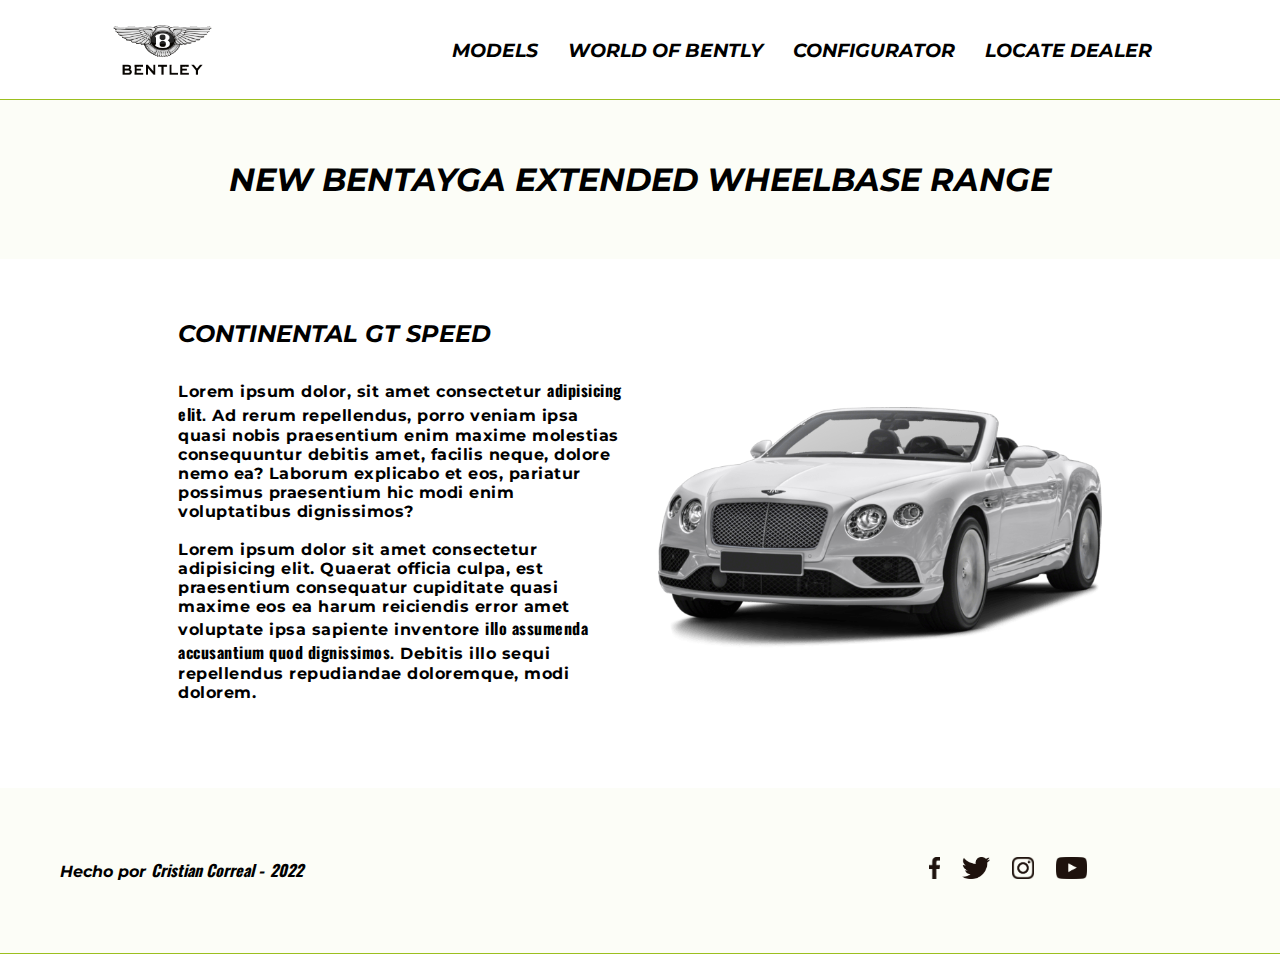
<file: paginas/Bently/index.html>
<!DOCTYPE html>
<html lang="en">
<head>
    <meta charset="UTF-8">
    <meta http-equiv="X-UA-Compatible" content="IE=edge">
    <meta name="viewport" content="width=device-width, initial-scale=1.0">
    <title>Bently</title>

    <!--Metas SEO-->

    <meta name="autor" content="">
    <meta name="keybords" content="" >
    <meta name="description" content="">

    <!--Estilo-->

    <!--Fuentes-->

    <!--Favicon-->

    <link rel="icon" href="images/bentley_PNG34.png">

    <link rel="stylesheet" href="css/estilo_general.css">

    <link rel="stylesheet" href="css/index.css">

</head>
<body>
<!---------------inicio navbar-->
    <nav>
        <div class="logo">
            <img src="images/bentley_PNG34.png">
        </div>

        <ul>
        <li><a href="index.html">MODELS</a></li>
        <li><a href="page_2.html">WORLD OF BENTLY</a></li>
        <li><a href="page_3.html">CONFIGURATOR</a></li>
        <li><a href="page_4.html">LOCATE DEALER</a></li>    
        </ul>
    </nav>
           <!---------header-->
<header>
    <h1>NEW BENTAYGA EXTENDED WHEELBASE RANGE</h1>
</header>

<!---------inicio de contenido------->
<section>
    <h2>CONTINENTAL GT SPEED</h2>
    <p class="marco">Lorem ipsum dolor, sit amet consectetur <strong>adipisicing elit.</strong> Ad rerum repellendus, porro veniam ipsa quasi nobis praesentium enim maxime molestias consequuntur debitis amet, facilis neque, dolore nemo ea? Laborum explicabo et eos, pariatur possimus praesentium hic modi enim voluptatibus dignissimos?
        <br><br>
    Lorem ipsum dolor sit amet consectetur adipisicing elit. Quaerat officia culpa, est praesentium consequatur cupiditate quasi maxime eos ea harum reiciendis error amet voluptate ipsa sapiente inventore <strong>illo assumenda accusantium quod dignissimos.</strong> Debitis illo sequi repellendus repudiandae doloremque, modi dolorem.
    </p>
    <div class="marco"><img src="images/cuadro 6.png"></div>



</section>

<footer>
    <p>Hecho por <strong>Cristian Correal</strong> - <time>2022</time>
    </p>
    <aside>
    <a target="blank" href="https://www.bentleymotors.com/en.html"> <img src="images/fb.png" alt=""></a>
    <a target="blank" href="instagram.com"> <img src="images/tw.png" alt=""></a>
    <a target="blank" href="tw.com"> <img src="images/ig.png" alt=""></a>
    <a target="blank" href="youtube.com"> <img src="images/you.png" alt=""></a>
    </aside>
</footer>

    
</body>
</html>
</file>
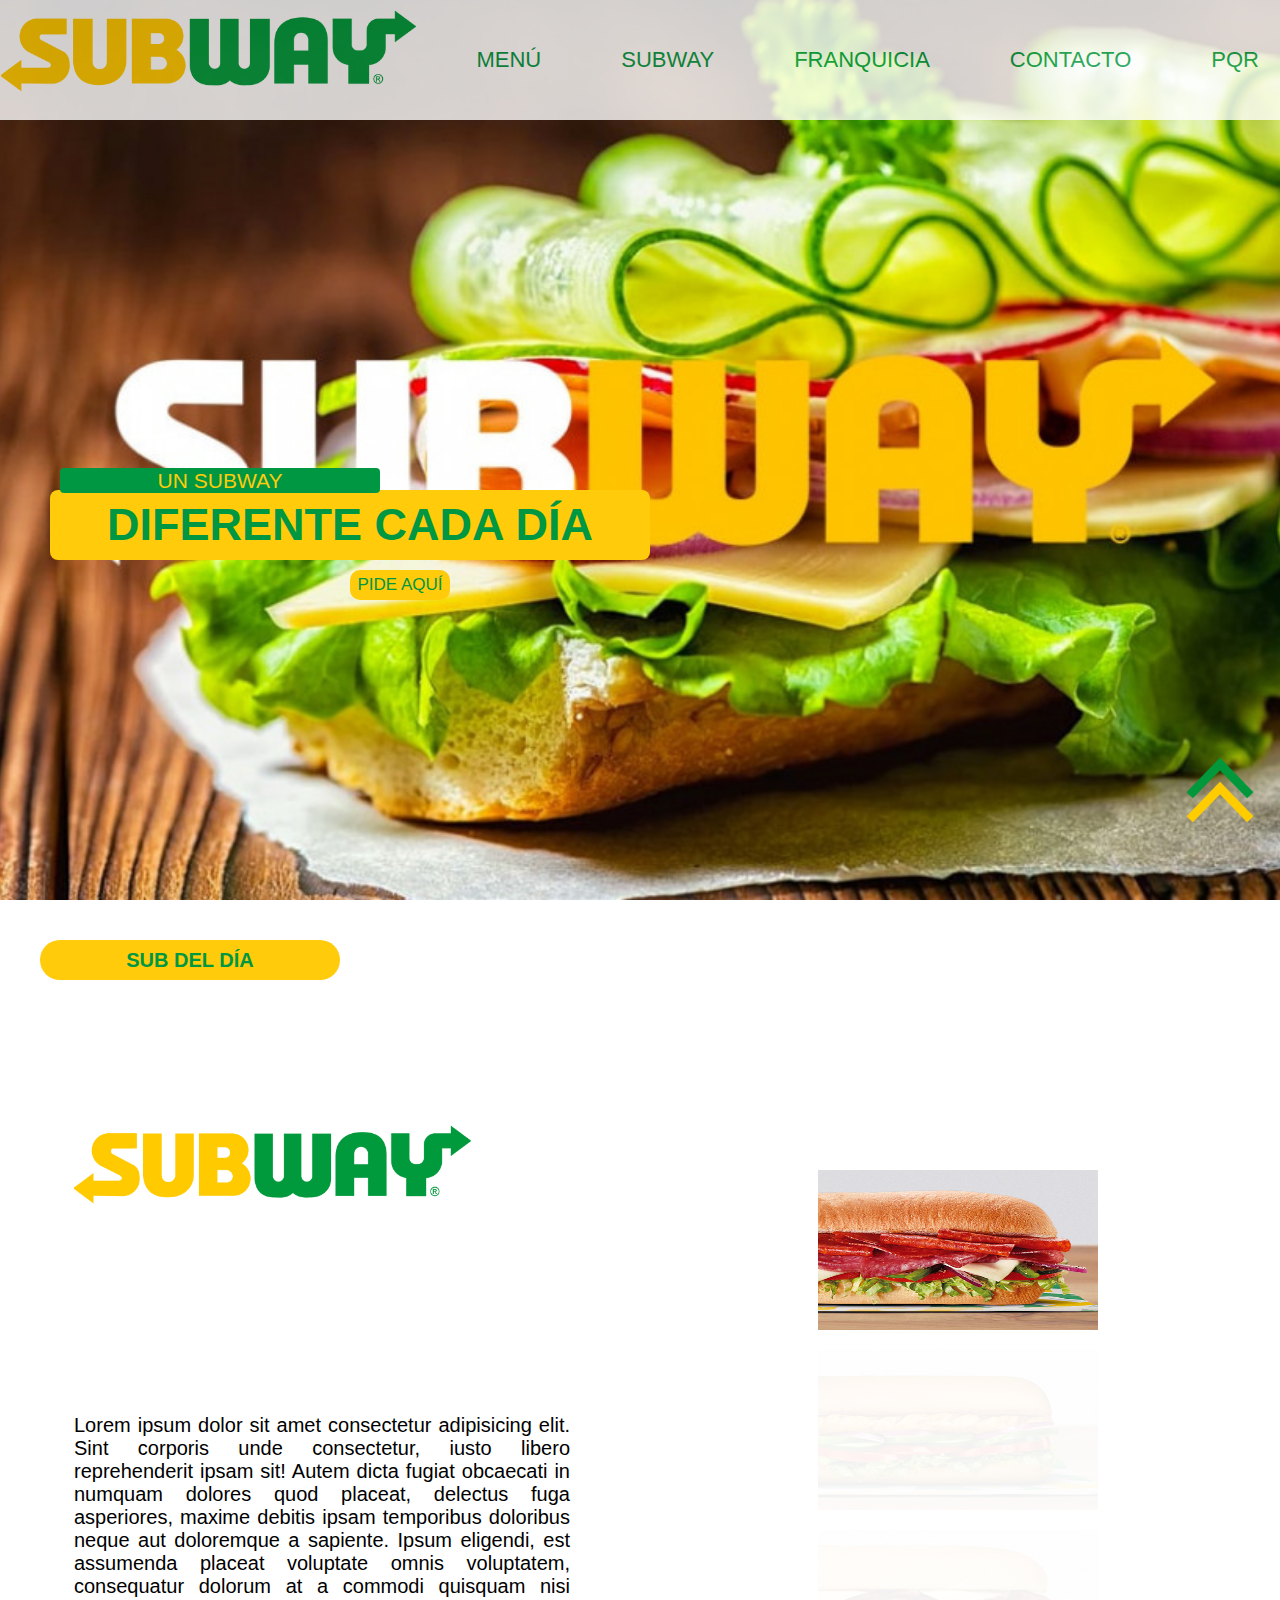
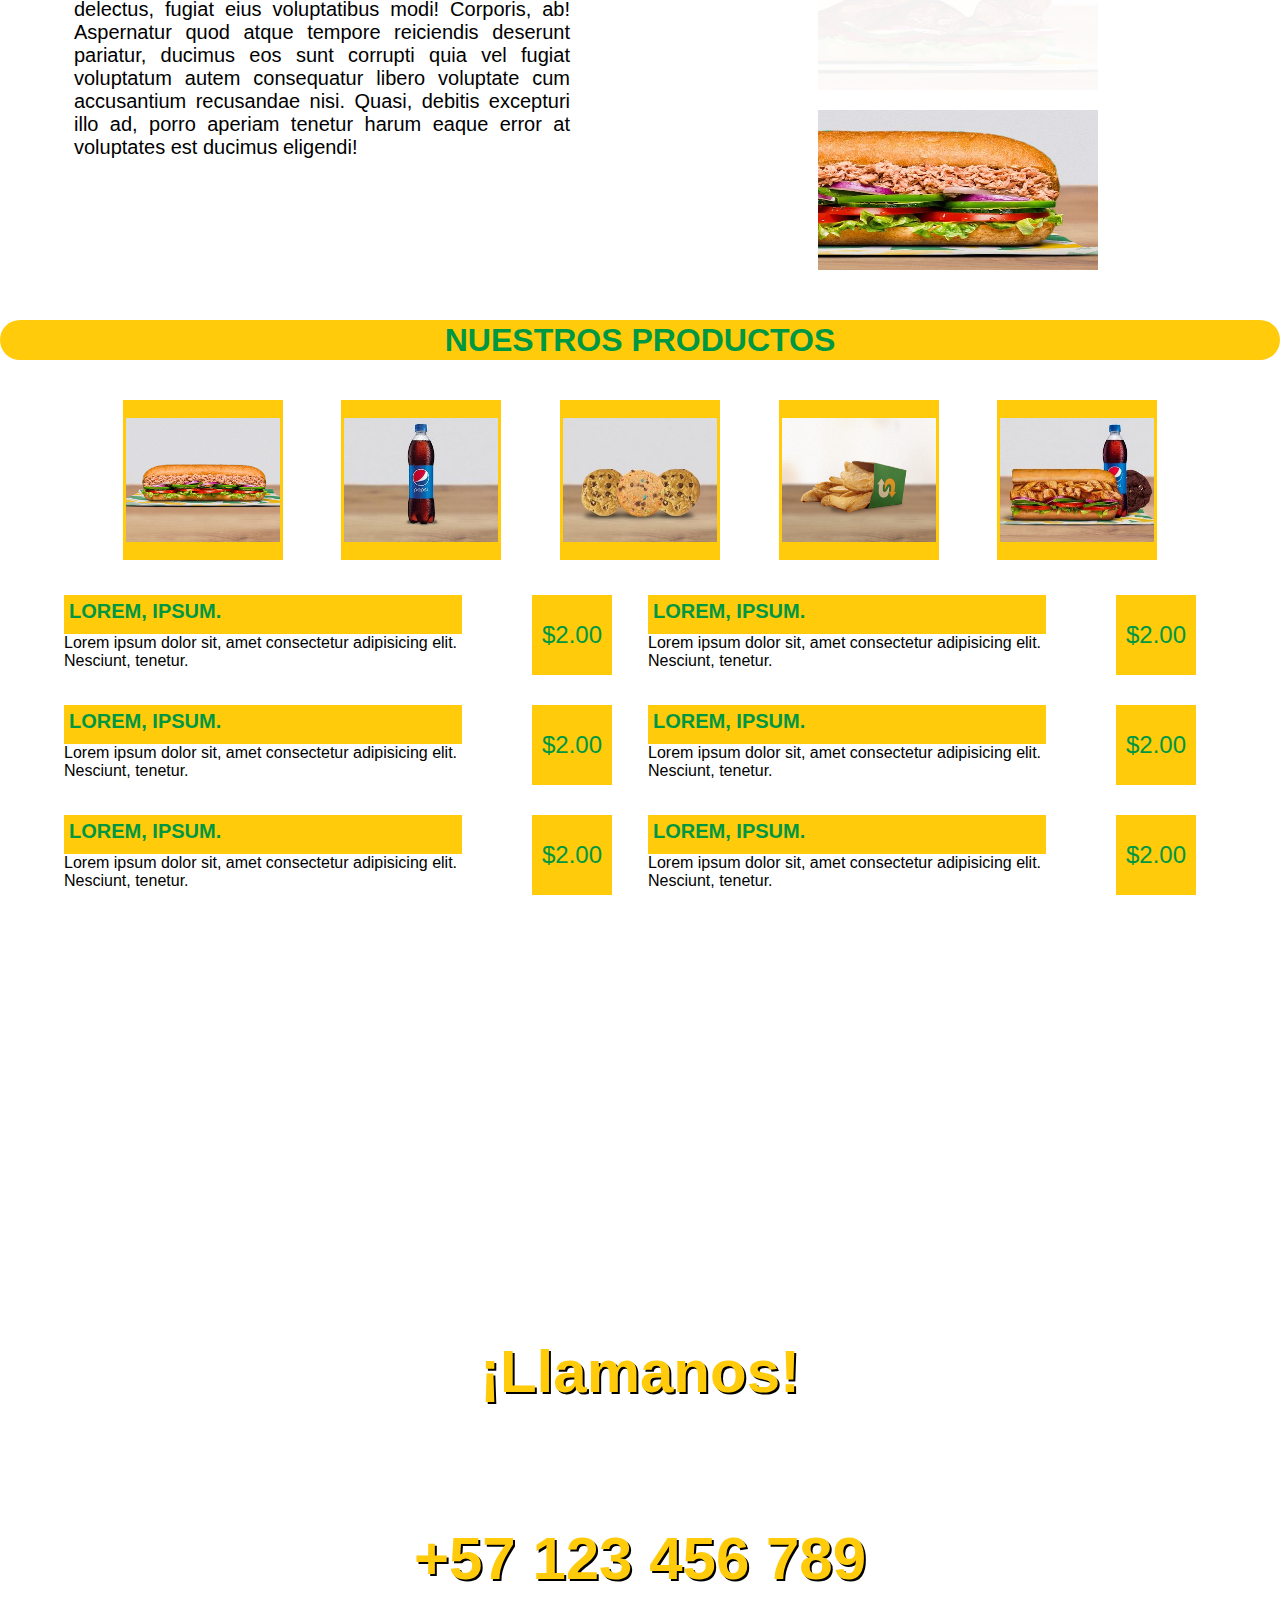
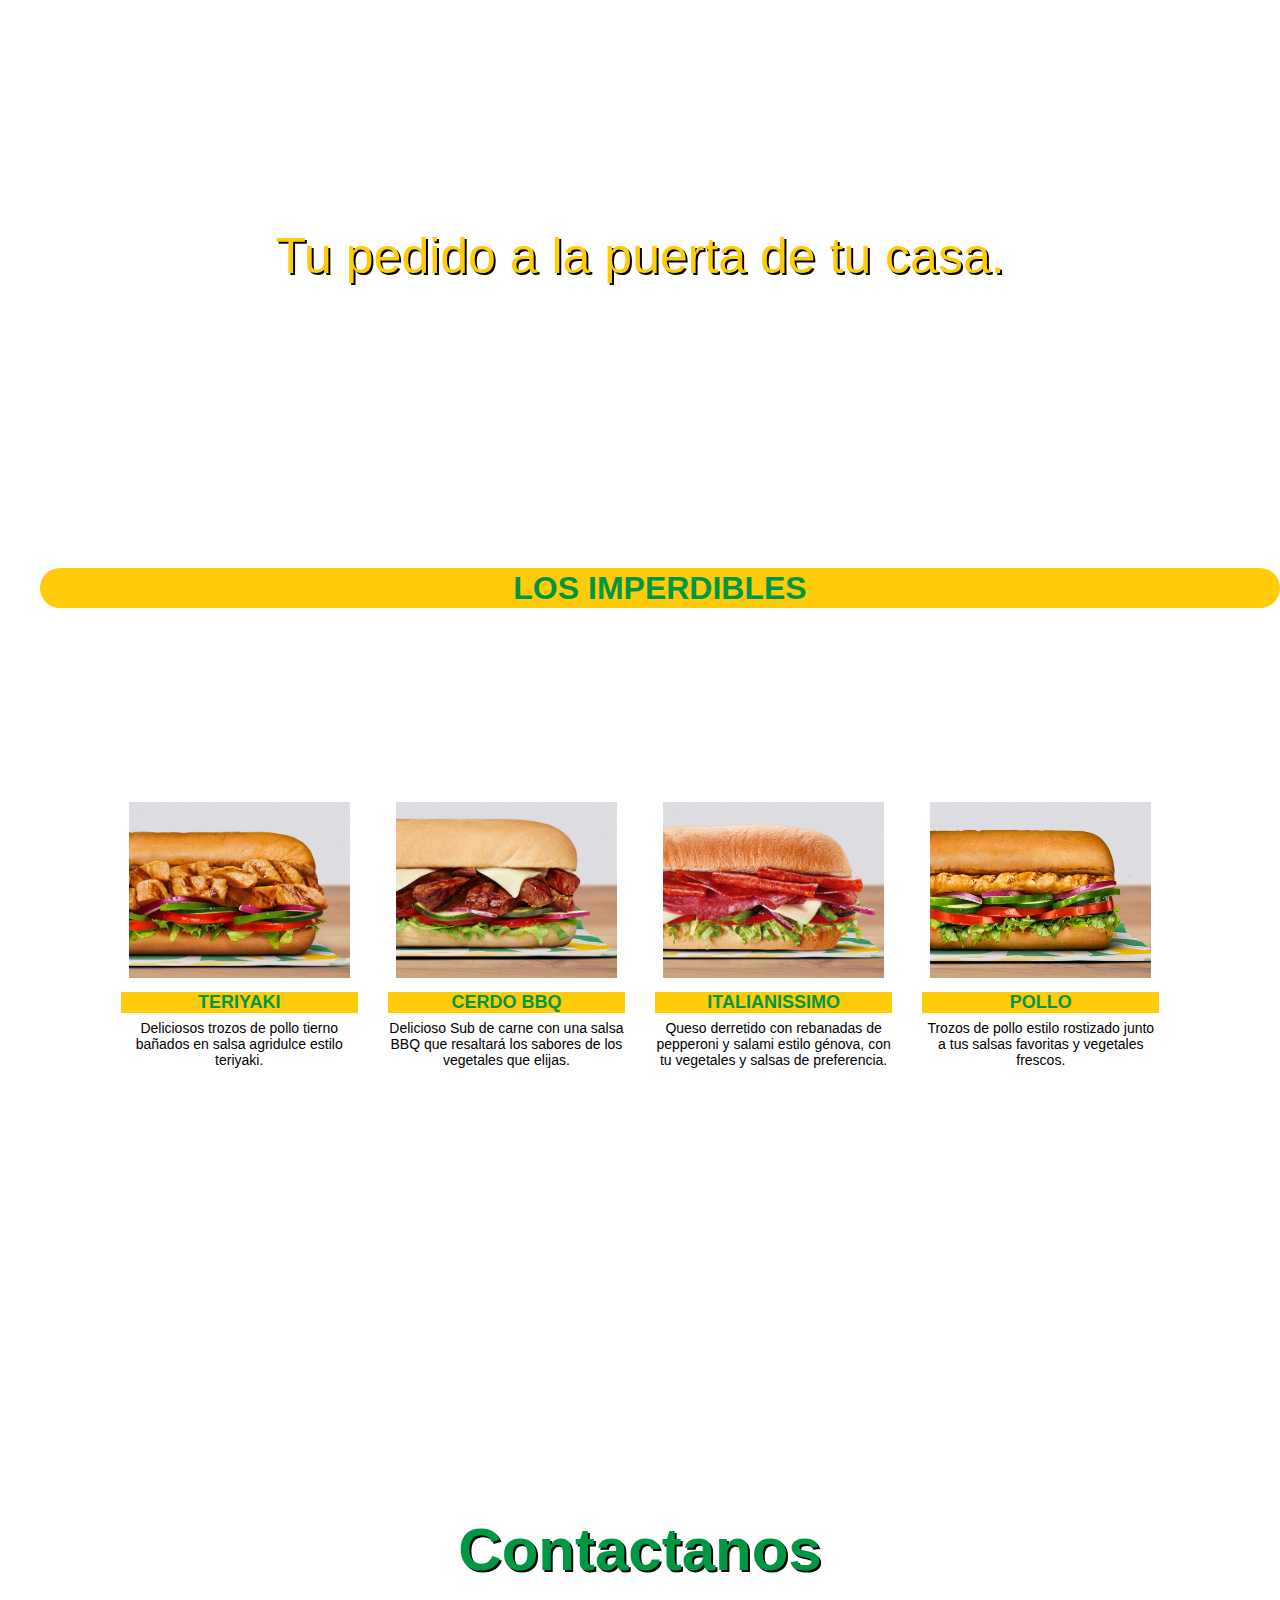
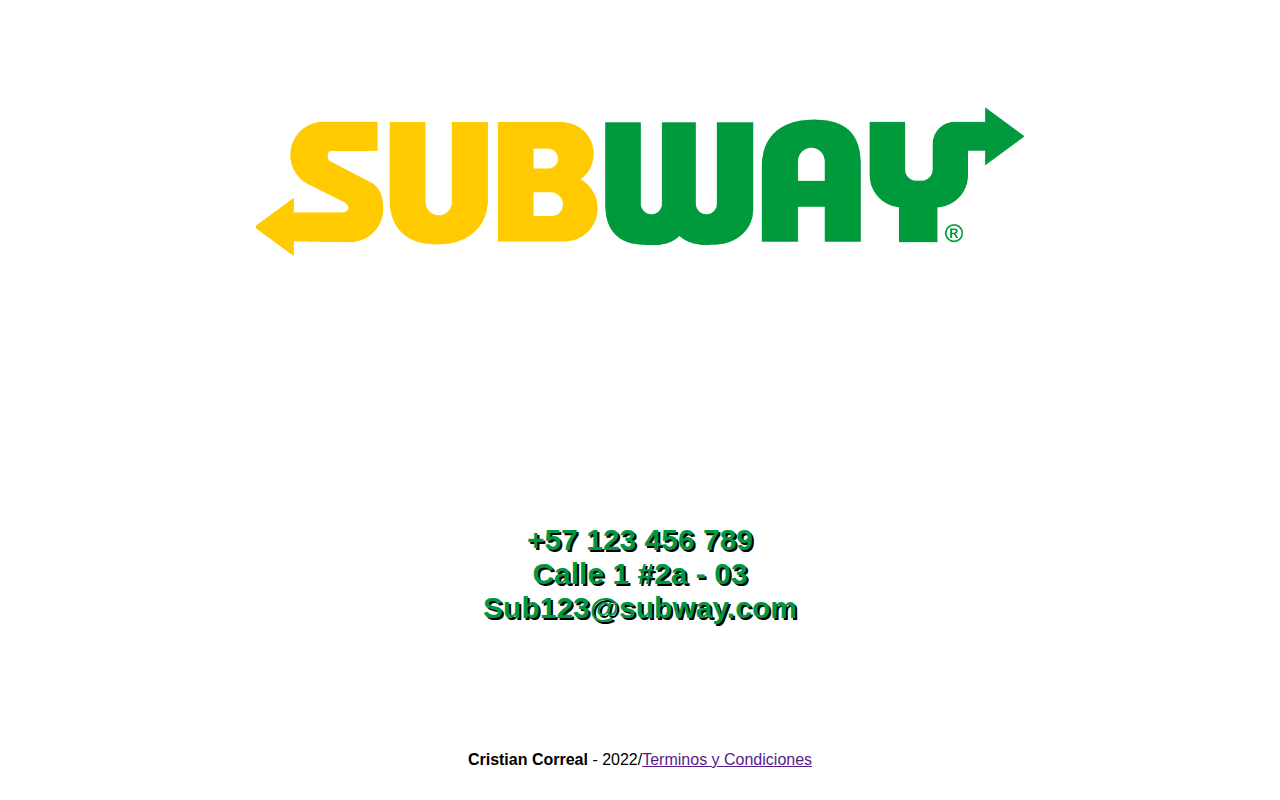
<file: paginas/Sub/Sub/index.html>
<!DOCTYPE html>
<html lang="en">
<head>
    <meta charset="UTF-8">
    <meta http-equiv="X-UA-Compatible" content="IE=edge">
    <meta name="viewport" content="width=device-width, initial-scale=1.0">
    <title>Subway</title>

    <!---Metas de SEO-->
    <meta name="author" content="">
    <meta name="keywords" content="">
    <meta name="description" content="">
    <meta name="viewport" initial-scale="1.0">

    <!---Estilos--->
    <link rel="stylesheet" href="css/index.css">
    <link rel="stylesheet" href="css/responsive1.css">

    <!---Favicon-->
    <link rel="icon" href="imagenes/logo 2.png">
</head>
<body>
    <nav>
        <div id="logo">
            <a href=""><img src="imagenes/subpng.png" alt=""></a>
        </div>

        <img src="imagenes/Menú.png" class="mh" onclick="mh()">

        <ul id="lista" class="close">
            <li><a href=""> Menú</a></li>
            <li><a href=""> Subway</a></li>
            <li><a href=""> Franquicia</a></li>
            <li><a href=""> Contacto</a></li>
            <li><a href=""> PQR</a></li>
        </ul>
    </nav>

    <script>
        function mh() {
            document.getElementById("lista").classList.toggle("close")
            document.getElementById("lista").classList.toggle("open")
        }
    </script>
    
    <header id="inicio">
        <div class="titulo">
            <h1>Diferente cada día</h1>
            <p>Un Subway</p>
            <a href="">Pide aquí</a>
        </div>

        <div class="mascara">
            <div class="slider">
                <div class="diap"><img src="imagenes/subsub.jpg" alt=""></div>
            <div class="diap"><img src="imagenes/sub3.jpg" alt=""></div>
            <div class="diap"><img src="imagenes/sub2.jpg" alt=""></div>
            <div class="diap"><img src="imagenes/sub5.jpg" alt=""></div>
            <div class="diap"><img src="imagenes/subsub.jpg" alt=""></div>
            </div>
        </div>
    </header>
    <section id="subs">
        <h2 class="pildora"> Sub del día</h2>
        <div class="contenedor2">
            <article>
                <div class="logo1">
                    <img src="imagenes/subpng.png" alt=""></div>
                    <p>Lorem ipsum dolor sit amet consectetur adipisicing elit. Sint corporis unde consectetur, iusto libero reprehenderit ipsam sit! Autem dicta fugiat obcaecati in numquam dolores quod placeat, delectus fuga asperiores, maxime debitis ipsam temporibus doloribus neque aut doloremque a sapiente. Ipsum eligendi, est assumenda placeat voluptate omnis voluptatem, consequatur dolorum at a commodi quisquam nisi delectus, fugiat eius voluptatibus modi! Corporis, ab! Aspernatur quod atque tempore reiciendis deserunt pariatur, ducimus eos sunt corrupti quia vel fugiat voluptatum autem consequatur libero voluptate cum accusantium recusandae nisi. Quasi, debitis excepturi illo ad, porro aperiam tenetur harum eaque error at voluptates est ducimus eligendi!</p>
            </article>

            <div class="imgs">
                <div class="img1"><img src="imagenes/italianissimo3.jpg" alt=""></div>
                <div class="img1 opa"><img src="imagenes/pollo.jpg" alt=""></div>
                <div class="img1 opa"><img src="imagenes/bbq.jpg" alt=""></div>
                <div class="img1"><img src="imagenes/atun.png" alt=""></div>
            </div>
        </div>
    </section>

    <section id="menu">
        <h2 class="pildora">Nuestros Productos</h2>
        <div class="imgs1">
            <div class="mg"><img src="imagenes/sub.png" alt=""></div>
            <div class="mg"><img src="imagenes/bebida.png" alt=""></div>
            <div class="mg"><img src="imagenes/galleta.png" alt=""></div>
            <div class="mg"><img src="imagenes/papas.png" alt=""></div>
            <div class="mg"><img src="imagenes/combo.png" alt=""></div>
        </div>

        <div class="listas">
            <ul>
                <li>
                    <div class="elm">
                        <h3>Lorem, ipsum.</h3>
                        <p>Lorem ipsum dolor sit, amet consectetur adipisicing elit. Nesciunt, tenetur.</p>
                    </div>
                    <p class="precio">$2.00</p>
                </li>
                <li>
                    <div class="elm">
                        <h3>Lorem, ipsum.</h3>
                        <p>Lorem ipsum dolor sit, amet consectetur adipisicing elit. Nesciunt, tenetur.</p>
                    </div>
                    <p class="precio">$2.00</p>
                </li>
                <li>
                    <div class="elm">
                        <h3>Lorem, ipsum.</h3>
                        <p>Lorem ipsum dolor sit, amet consectetur adipisicing elit. Nesciunt, tenetur.</p>
                    </div>
                    <p class="precio">$2.00</p>
                </li>
                <li>
                    <div class="elm">
                        <h3>Lorem, ipsum.</h3>
                        <p>Lorem ipsum dolor sit, amet consectetur adipisicing elit. Nesciunt, tenetur.</p>
                    </div>
                    <p class="precio">$2.00</p>
                </li>
                <li>
                    <div class="elm">
                        <h3>Lorem, ipsum.</h3>
                        <p>Lorem ipsum dolor sit, amet consectetur adipisicing elit. Nesciunt, tenetur.</p>
                    </div>
                    <p class="precio">$2.00</p>
                </li>
                <li>
                    <div class="elm">
                        <h3>Lorem, ipsum.</h3>
                        <p>Lorem ipsum dolor sit, amet consectetur adipisicing elit. Nesciunt, tenetur.</p>
                    </div>
                    <p class="precio">$2.00</p>
                </li>
            </ul>
        </div>
    </section>

    <section id="llama">
        <h2>¡Llamanos!</h2>
        <h3>+57 123 456 789</h3>
        <p>Tu pedido a la puerta de tu casa.</p>
    </section>

    <section id="sand">
        <h2 class="pildora">Los Imperdibles</h2>

        <div class="contenedor">
            <div class="opcion">
                <div class="borde">
                    <div class="marco">
                        <img src="imagenes/teriyaki.jpg">
                        <div class="salami">
                            <a href=""><img src="imagenes/domi.png" alt=""></a>
                        </div>
                    </div>
                </div>
                <h3>Teriyaki</h3>
            <p>Deliciosos trozos de pollo tierno bañados en salsa agridulce estilo teriyaki.</p>
            </div>

            <div class="opcion">
                <div class="borde">
                    <div class="marco" >
                        <img src="imagenes/bbq.jpg">
                        <div class="salami">
                            <a href=""><img src="imagenes/domi.png" alt=""></a>
                        </div>
                    </div>
                </div>
                <h3>Cerdo BBQ</h3>
            <p>Delicioso Sub de carne con una salsa BBQ que resaltará los sabores de los vegetales que elijas.<p>
            </div>

            <div class="opcion">
                <div class="borde">
                    <div class="marco">
                        <img src="imagenes/italianissimo3.jpg">
                        <div class="salami">
                            <a href=""><img src="imagenes/domi.png" alt=""></a>
                        </div>
                    </div>
                </div>
                <h3>Italianissimo</h3>
            <p>Queso derretido con rebanadas de pepperoni y salami estilo génova, con tu vegetales y salsas de preferencia.</p>
            </div>

            <div class="opcion">
                <div class="borde">
                    <div class="marco">
                        <img src="imagenes/pollo.jpg">
                        <div class="salami">
                            <a href=""><img src="imagenes/domi.png" alt=""></a>
                        </div>
                    </div>
                </div>
                <h3>Pollo</h3>
            <p>Trozos de pollo estilo rostizado junto a tus salsas favoritas y vegetales frescos.</p>
            </div>
        </div>
    </section>

    <section id="contacto">
        <h2>Contactanos</h2>
        <a href=""><img src="imagenes/subpng.png" alt=""></a><br>
        <p class="tcontacto">+57 123 456 789 <br>Calle 1 #2a - 03 <br>Sub123@subway.com</p>
    </section>

    <footer>
        <p><strong>Cristian Correal</strong> - <time>2022</time>/</p>
            <p class="terms"><a href="">Terminos y Condiciones</a></p>
    </footer>
    
    <div class="contacto"><a href="#inicio"><img src="imagenes/flecha.png" alt=""></a></div>

</body>
</html>
</file>
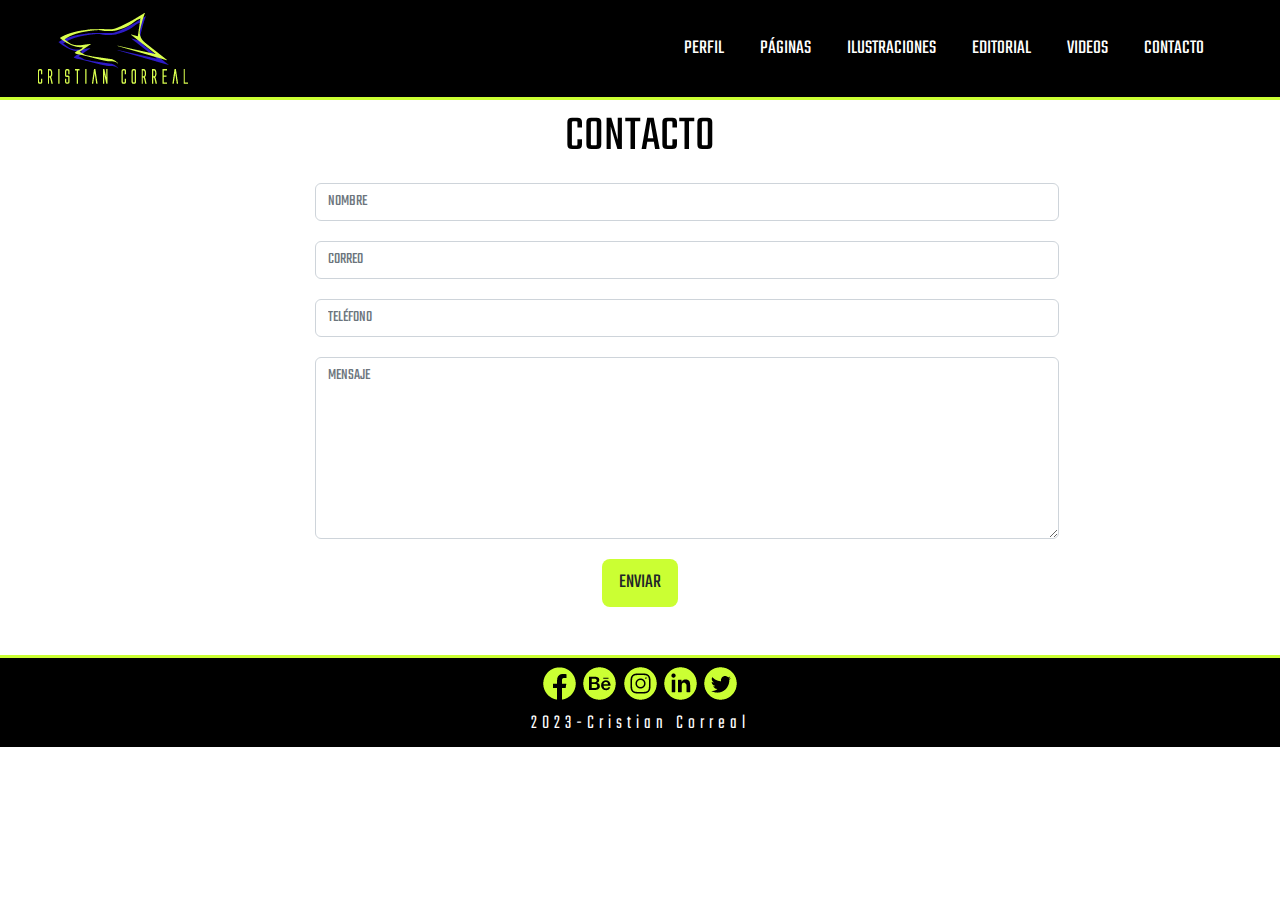
<file: contacto.html>
<!DOCTYPE html>
<html lang="en">
  <head>
    <meta charset="UTF-8">
    <meta http-equiv="X-UA-Compatible" content="IE=edge">
    <meta name="viewport" content="width=device-width, initial-scale=1.0">
    <title>Cristian Correal</title>
    <link rel="icon" href="imagenes/icono.png">
    <link rel="stylesheet" href="bootstrap-5.2.0-dist/css/bootstrap.min.css">
    <link rel="stylesheet" href="css/contacto.css">
    <link rel="preconnect" href="https://fonts.googleapis.com">
    <link rel="preconnect" href="https://fonts.gstatic.com" crossorigin>
    <link href="https://fonts.googleapis.com/css2?family=Teko&display=swap" rel="stylesheet">
    <link rel="preconnect" href="https://fonts.googleapis.com">
    <link rel="preconnect" href="https://fonts.gstatic.com" crossorigin>
    
    <link href="https://fonts.googleapis.com/css2?family=Teko:wght@300&display=swap" rel="stylesheet">
    <script src="https://code.jquery.com/jquery-3.6.0.min.js"></script>
<script src="https://cdnjs.cloudflare.com/ajax/libs/popper.js/2.10.2/umd/popper.min.js"></script>
<script src="https://maxcdn.bootstrapcdn.com/bootstrap/4.5.2/js/bootstrap.min.js"></script>
</head>

<body>
    <!---------BARRA DE NAVEGACIÓN------------>

    <nav class="navbar navbar-expand-lg navbar-dark p-2">
    <a class="navbar-brand" href="index.html"><img class="" src="imagenes/logo.png" alt=""></a>
    <button class="navbar-toggler" type="button" data-toggle="collapse" data-target="#navbarNavAltMarkup" aria-controls="navbarNavAltMarkup" aria-expanded="false" aria-label="Toggle navigation">
        <span class="navbar-toggler-icon"></span>
    </button>
    <div class="menu collapse navbar-collapse" id="navbarNavAltMarkup">
        <div class="navbar-nav">
            <a class="nav-item nav-link" href="perfil.html">PERFIL</a>
            <a class="nav-item nav-link" hreflang="#pag" href="index.html">PÁGINAS</a>
            <a class="nav-item nav-link" hreflang="#ilust" href="index.html" >ILUSTRACIONES</a>
            <a class="nav-item nav-link" href="index.html" href="#edit">EDITORIAL</a>
            <a class="nav-item nav-link" href="index.html" href="#vid">VIDEOS</a>
            <a class="nav-item nav-link" href="contacto.html">CONTACTO</a>
        </div>
    </div>
</nav>
<div class="container">
    <div class="row">
        <div class="col-md-12">
            <div class="well well-sm">
                <form class="form-horizontal" method="post">
                    <fieldset class="">
                        <legend class="text-center header">CONTACTO</legend>

                        <div class="formc">
                            <span class="col-md-1 col-md-offset-2 text-center"><i class="fa fa-user bigicon"></i></span>
                            <div class="col-10 col-md-8">
                                <input id="fname" name="name" type="text" placeholder="NOMBRE" class="form-control">
                            </div>
                        </div>

                        <div class="formc">
                            <span class="col-md-1 col-md-offset-2 text-center"><i class="fa fa-envelope-o bigicon"></i></span>
                            <div class="col-10 col-md-8">
                                <input id="email" name="email" type="text" placeholder="CORREO" class="form-control">
                            </div>
                        </div>

                        <div class="formc">
                            <span class="col-md-1 col-md-offset-2 text-center"><i class="fa fa-phone-square bigicon"></i></span>
                            <div class="col-10 col-md-8">
                                <input id="phone" name="phone" type="text" placeholder="TELÉFONO" class="form-control">
                            </div>
                        </div>

                        <div class="formc">
                            <span class="col-md-1 col-md-offset-2 text-center"><i class="fa fa-pencil-square-o bigicon"></i></span>
                            <div class="col-10 col-md-8">
                                <textarea class="form-control" id="message" name="message" placeholder="MENSAJE" rows="7"></textarea>
                            </div>
                        </div>

                        <div class="formc">
                            <div class="col-md-12 text-center">
                                <button type="submit" class="contc btn btn-lg">ENVIAR</button>
                            </div>
                        </div>
                    </fieldset>
                </form>
            </div>
        </div>
    </div>
</div>

<footer class="mt-5 text-center p-2">
    <div>
    <a href="https://www.facebook.com/alx.correal/" target="_blank"><img src="imagenes/fb.png" alt=""></a>
    <a href="" target="_blank"><img src="imagenes/be.png" alt=""></a>
    <a href="https://www.instagram.com/ccorrealc/" target="_blank"><img src="imagenes/ig.png" alt=""></a>
    <a href="https://www.linkedin.com/in/cristian-correal-739a76244/" target="_blank"><img src="imagenes/lin.png" alt=""></a>
    <a href="" target="_blank"><img src="imagenes/tw.png" alt=""></a>
  </div>
  <div class="mt-2">
    <strong><time>2023</time>-Cristian Correal</strong>
  </div>
  </footer>

    <script src="bootstrap-5.2.0-dist/js/bootstrap.bundle.js"></script>

</body>
</html>
</file>
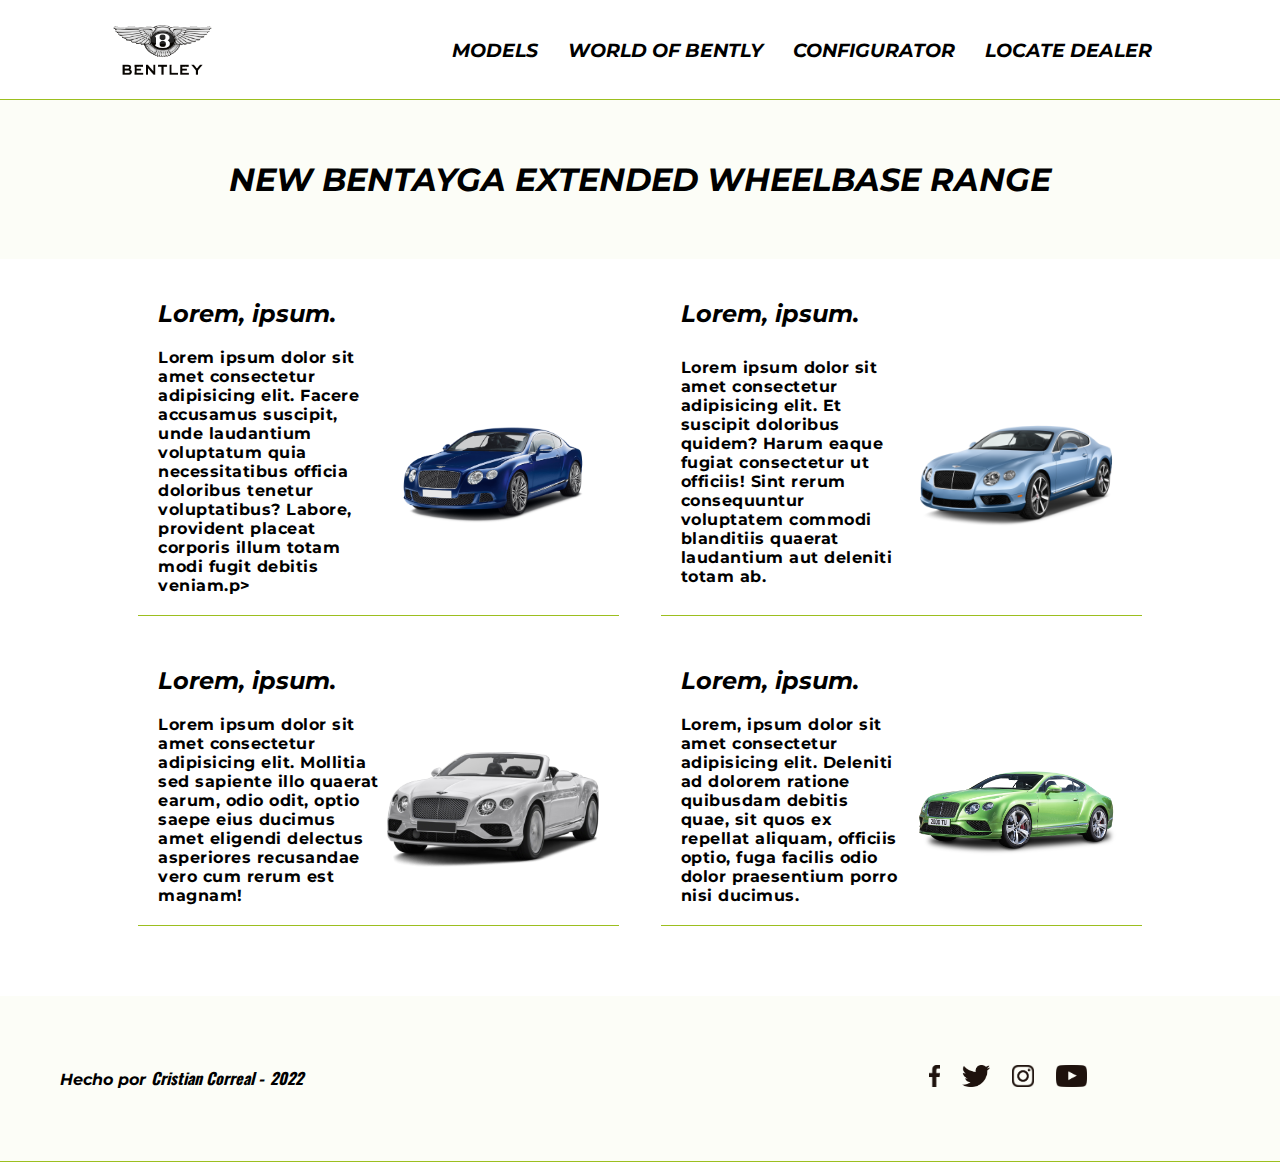
<file: paginas/Bently/page_2.html>
<!DOCTYPE html>
<html lang="en">
<head>
    <meta charset="UTF-8">
    <meta http-equiv="X-UA-Compatible" content="IE=edge">
    <meta name="viewport" content="width=device-width, initial-scale=1.0">
    <title>Bently</title>

    <!--Metas SEO-->

    <meta name="autor" content="">
    <meta name="keybords" content="" >
    <meta name="description" content="">

    <!--Estilo-->

    <!--Fuentes-->

    <!--Favicon-->

    <link rel="icon" href="images/bentley_PNG34.png">

    <link rel="stylesheet" href="css/estilo_general.css">

    <link rel="stylesheet" href="css/page_2.css">

</head>
<body>
<!---------------inicio navbar-->
    <nav>
        <div class="logo">
            <img src="images/bentley_PNG34.png">
        </div>

        <ul>
        <li><a href="index.html">MODELS</a></li>
        <li><a href="page_2.html">WORLD OF BENTLY</a></li>
        <li><a href="page_3.html">CONFIGURATOR</a></li>
        <li><a href="page_4.html">LOCATE DEALER</a></li>    
        </ul>
    </nav>
           <!---------header-->
<header>
    <h1>NEW BENTAYGA EXTENDED WHEELBASE RANGE</h1>
</header>

<!---------inicio de contenido------->
<section>
    <article>
        <h2>Lorem, ipsum.</h2>
        <p>Lorem ipsum dolor sit amet consectetur adipisicing elit. Facere accusamus suscipit, unde laudantium voluptatum quia necessitatibus officia doloribus tenetur voluptatibus? Labore, provident placeat corporis illum totam modi fugit debitis veniam.p>
        <div class="marco"><img src="images/cuadro 1.png" alt=""></div>
    </article>

    <article>
        <h2>Lorem, ipsum.</h2>
        <p>Lorem ipsum dolor sit amet consectetur adipisicing elit. Et suscipit doloribus quidem? Harum eaque fugiat consectetur ut officiis! Sint rerum consequuntur voluptatem commodi blanditiis quaerat laudantium aut deleniti totam ab.</p>
        <div class="marco"><img src="images/cuadro 4.png" alt=""></div>
    </article>
    
    <article>
        <h2>Lorem, ipsum.</h2>
        <p>Lorem ipsum dolor sit amet consectetur adipisicing elit. Mollitia sed sapiente illo quaerat earum, odio odit, optio saepe eius ducimus amet eligendi delectus asperiores recusandae vero cum rerum est magnam!</p>
        <div class="marco"><img src="images/cuadro 6.png" alt=""></div>
    </article>
    
    <article>
        <h2>Lorem, ipsum.</h2>
        <p>Lorem, ipsum dolor sit amet consectetur adipisicing elit. Deleniti ad dolorem ratione quibusdam debitis quae, sit quos ex repellat aliquam, officiis optio, fuga facilis odio dolor praesentium porro nisi ducimus.
        </p>
        <div class="marco"><img src="images/cuadro 8.png" alt=""></div>
    </article>
    
    

</section>

<footer>
    <p>Hecho por <strong>Cristian Correal</strong> - <time>2022</time>
    </p>
    <aside>
    <a target="blank" href="https://www.bentleymotors.com/en.html"> <img src="images/fb.png" alt=""></a>
    <a target="blank" href="instagram.com"> <img src="images/tw.png" alt=""></a>
    <a target="blank" href="tw.com"> <img src="images/ig.png" alt=""></a>
    <a target="blank" href="youtube.com"> <img src="images/you.png" alt=""></a>
    </aside>
</footer>

    
</body>
</html>
</file>
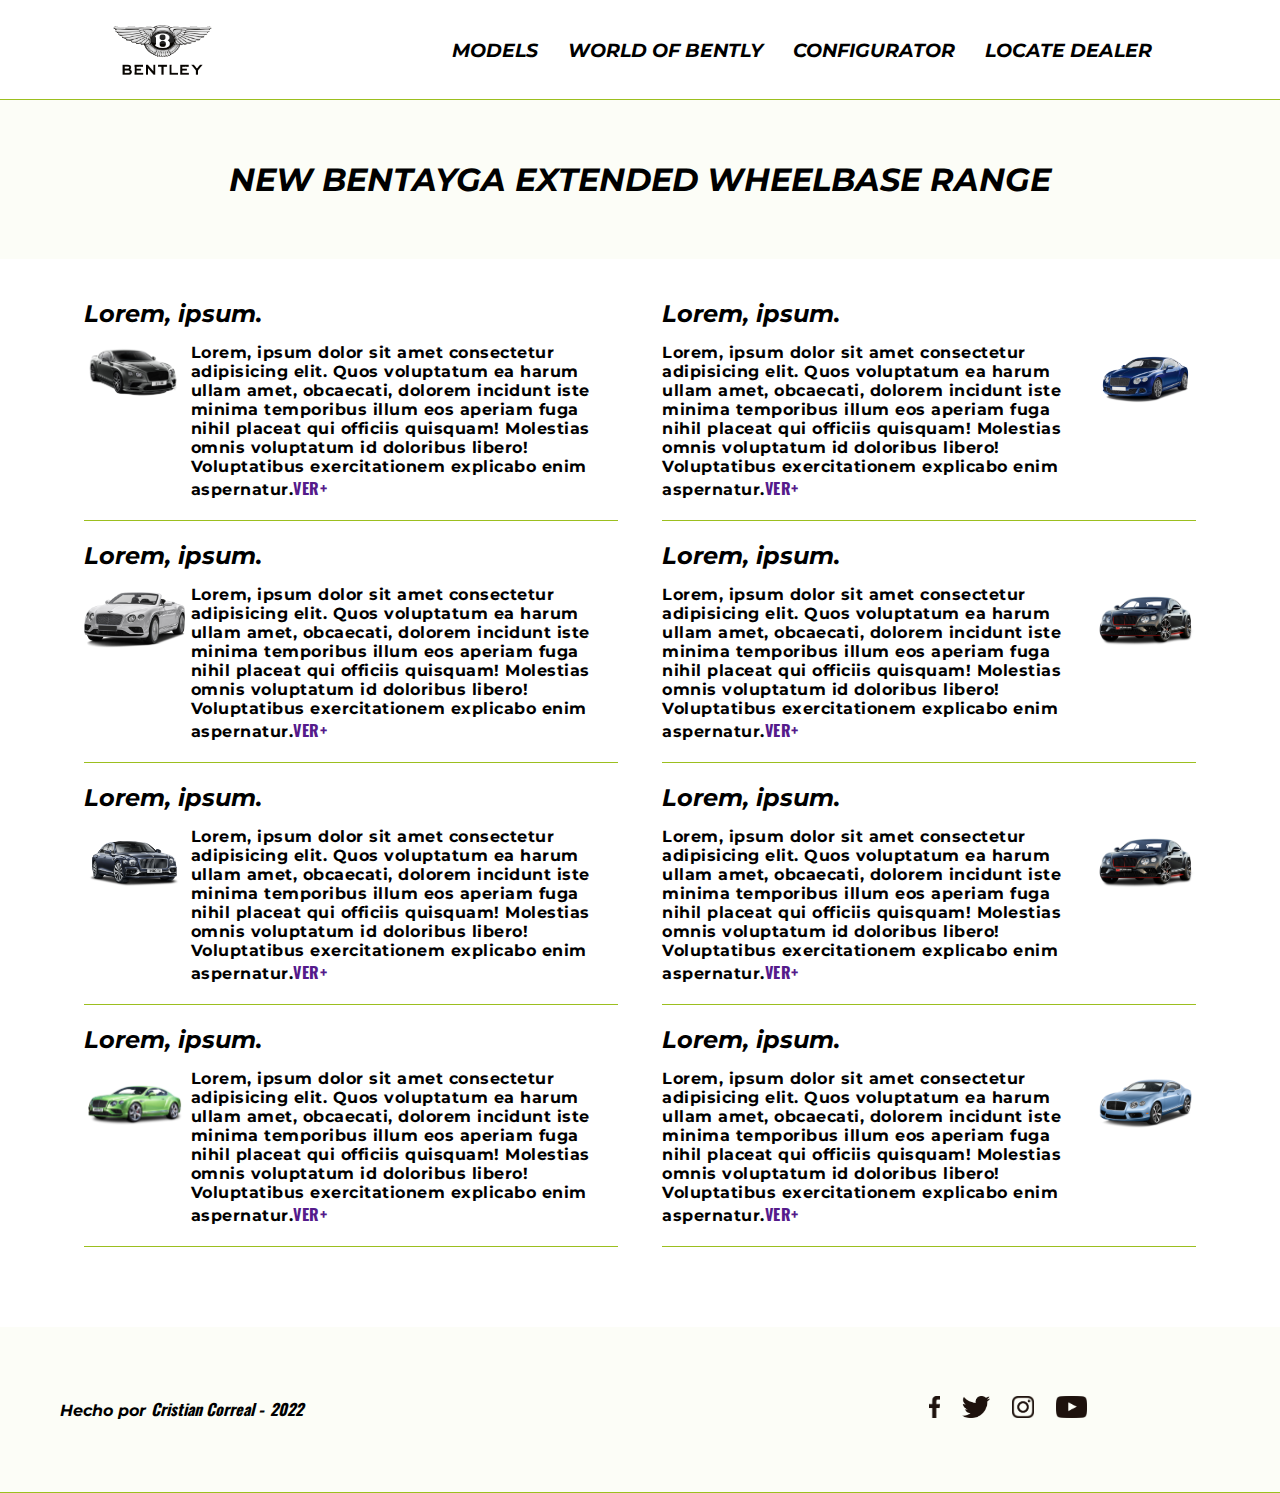
<file: paginas/Bently/page_3.html>
<!DOCTYPE html>
<html lang="en">
<head>
    <meta charset="UTF-8">
    <meta http-equiv="X-UA-Compatible" content="IE=edge">
    <meta name="viewport" content="width=device-width, initial-scale=1.0">
    <title>Bently</title>

    <!--Metas SEO-->

    <meta name="autor" content="">
    <meta name="keybords" content="" >
    <meta name="description" content="">

    <!--Estilo-->

    <!--Fuentes-->

    <!--Favicon-->

    <link rel="icon" href="images/bentley_PNG34.png">

    <link rel="stylesheet" href="css/estilo_general.css">

    <link rel="stylesheet" href="css/page_3.css">

</head>
<body>
<!---------------inicio navbar-->
    <nav>
        <div class="logo">
            <img src="images/bentley_PNG34.png">
        </div>

        <ul>
        <li><a href="index.html">MODELS</a></li>
        <li><a href="page_2.html">WORLD OF BENTLY</a></li>
        <li><a href="page_3.html">CONFIGURATOR</a></li>
        <li><a href="page_4.html">LOCATE DEALER</a></li>    
        </ul>
    </nav>
           <!---------header-->
<header>
    <h1>NEW BENTAYGA EXTENDED WHEELBASE RANGE</h1>
</header>

<!---------inicio de contenido------->
<section>
<ul class="izq">
    <li>
    <h2>Lorem, ipsum.</h2>
    <div class="marco">
        <img src="images/cuadro 5.png" alt="">
    </div>
    <p>Lorem, ipsum dolor sit amet consectetur adipisicing elit. Quos voluptatum ea harum ullam amet, obcaecati, dolorem incidunt iste minima temporibus illum eos aperiam fuga nihil placeat qui officiis quisquam! Molestias omnis voluptatum id doloribus libero! Voluptatibus exercitationem explicabo enim aspernatur.<a href="">VER+</a></p>

</li>
<li>
    <h2>Lorem, ipsum.</h2>
    <div class="marco">
        <img src="images/cuadro 6.png" alt="">
    </div>
    <p>Lorem, ipsum dolor sit amet consectetur adipisicing elit. Quos voluptatum ea harum ullam amet, obcaecati, dolorem incidunt iste minima temporibus illum eos aperiam fuga nihil placeat qui officiis quisquam! Molestias omnis voluptatum id doloribus libero! Voluptatibus exercitationem explicabo enim aspernatur.<a href="">VER+</a></p>

</li>
<li>
    <h2>Lorem, ipsum.</h2>
    <div class="marco">
        <img src="images/cuadro 7.png" alt="">
    </div>
    <p>Lorem, ipsum dolor sit amet consectetur adipisicing elit. Quos voluptatum ea harum ullam amet, obcaecati, dolorem incidunt iste minima temporibus illum eos aperiam fuga nihil placeat qui officiis quisquam! Molestias omnis voluptatum id doloribus libero! Voluptatibus exercitationem explicabo enim aspernatur.<a href="">VER+</a></p>

</li>
<li>
    <h2>Lorem, ipsum.</h2>
    <div class="marco">
        <img src="images/cuadro 8.png" alt="">
    </div>
    <p>Lorem, ipsum dolor sit amet consectetur adipisicing elit. Quos voluptatum ea harum ullam amet, obcaecati, dolorem incidunt iste minima temporibus illum eos aperiam fuga nihil placeat qui officiis quisquam! Molestias omnis voluptatum id doloribus libero! Voluptatibus exercitationem explicabo enim aspernatur.<a href="">VER+</a></p>
</li>
</ul>

<ul class="der">
    <li>
    <h2>Lorem, ipsum.</h2>
    <div class="marco">
        <img src="images/cuadro 1.png" alt="">
    </div>
    <p>Lorem, ipsum dolor sit amet consectetur adipisicing elit. Quos voluptatum ea harum ullam amet, obcaecati, dolorem incidunt iste minima temporibus illum eos aperiam fuga nihil placeat qui officiis quisquam! Molestias omnis voluptatum id doloribus libero! Voluptatibus exercitationem explicabo enim aspernatur.<a href="">VER+</a></p>

</li>
<li>
    <h2>Lorem, ipsum.</h2>
    <div class="marco">
        <img src="images/cuadro 2.png" alt="">
    </div>
    <p>Lorem, ipsum dolor sit amet consectetur adipisicing elit. Quos voluptatum ea harum ullam amet, obcaecati, dolorem incidunt iste minima temporibus illum eos aperiam fuga nihil placeat qui officiis quisquam! Molestias omnis voluptatum id doloribus libero! Voluptatibus exercitationem explicabo enim aspernatur.<a href="">VER+</a></p>

</li>
<li>
    <h2>Lorem, ipsum.</h2>
    <div class="marco">
        <img src="images/cuadro 2.png" alt="">
    </div>
    <p>Lorem, ipsum dolor sit amet consectetur adipisicing elit. Quos voluptatum ea harum ullam amet, obcaecati, dolorem incidunt iste minima temporibus illum eos aperiam fuga nihil placeat qui officiis quisquam! Molestias omnis voluptatum id doloribus libero! Voluptatibus exercitationem explicabo enim aspernatur.<a href="">VER+</a></p>

</li>
<li>
    <h2>Lorem, ipsum.</h2>
    <div class="marco">
        <img src="images/cuadro 4.png" alt="">
    </div>
    <p>Lorem, ipsum dolor sit amet consectetur adipisicing elit. Quos voluptatum ea harum ullam amet, obcaecati, dolorem incidunt iste minima temporibus illum eos aperiam fuga nihil placeat qui officiis quisquam! Molestias omnis voluptatum id doloribus libero! Voluptatibus exercitationem explicabo enim aspernatur.<a href="">VER+</a></p>
</li>
</ul>
</section>

<footer>
    <p>Hecho por <strong>Cristian Correal</strong> - <time>2022</time>
    </p>
    <aside>
    <a target="blank" href="https://www.bentleymotors.com/en.html"> <img src="images/fb.png" alt=""></a>
    <a target="blank" href="instagram.com"> <img src="images/tw.png" alt=""></a>
    <a target="blank" href="tw.com"> <img src="images/ig.png" alt=""></a>
    <a target="blank" href="youtube.com"> <img src="images/you.png" alt=""></a>
    </aside>
</footer>

    
</body>
</html>
</file>
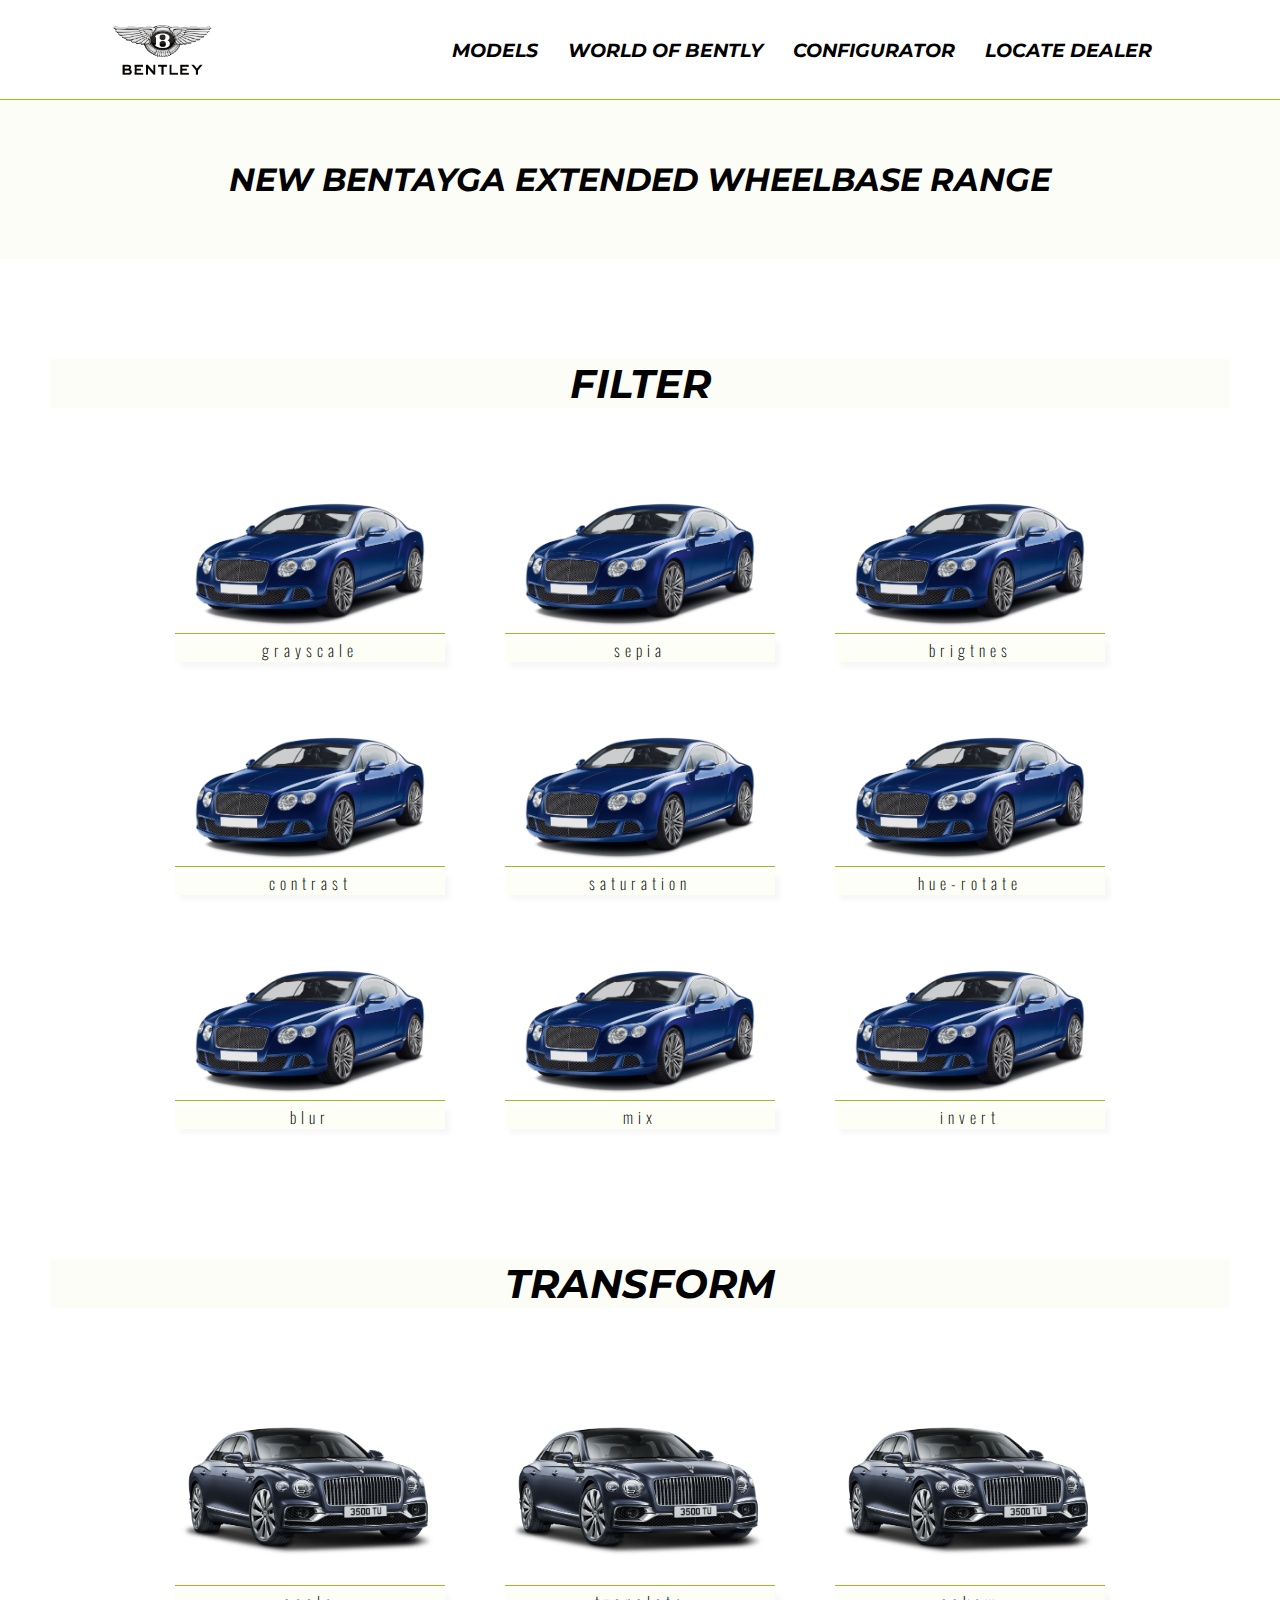
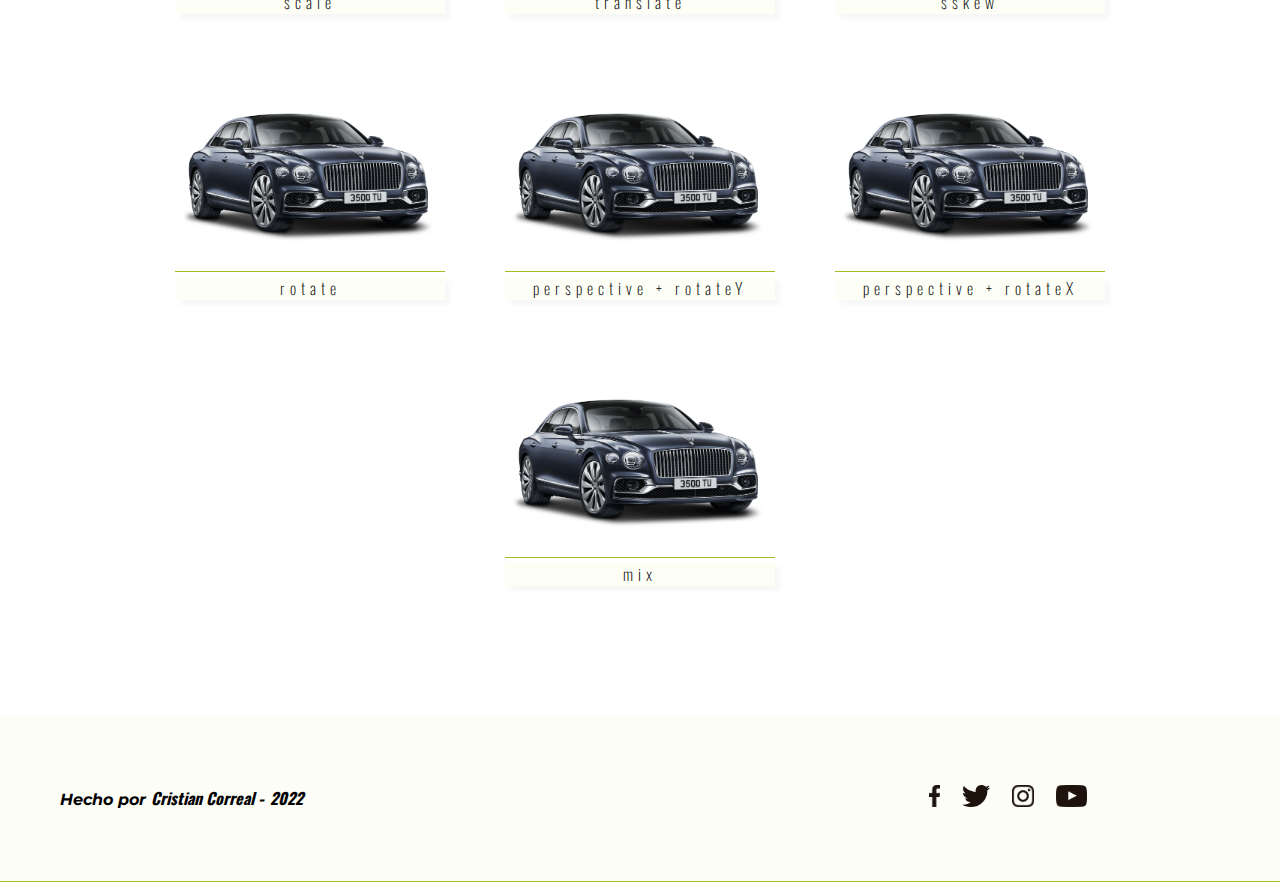
<file: paginas/Bently/page_4.html>
<!DOCTYPE html>
<html lang="en">
<head>
    <meta charset="UTF-8">
    <meta http-equiv="X-UA-Compatible" content="IE=edge">
    <meta name="viewport" content="width=device-width, initial-scale=1.0">
    <title>Bently</title>

    <!--Metas SEO-->

    <meta name="autor" content="">
    <meta name="keybords" content="" >
    <meta name="description" content="">

    <!--Estilo-->

    <!--Fuentes-->

    <!--Favicon-->

    <link rel="icon" href="images/bentley_PNG34.png">

    <link rel="stylesheet" href="css/estilo_general.css">

    <link rel="stylesheet" href="css/page_4.css">

</head>
<body>
<!---------------inicio navbar-->
    <nav>
        <div class="logo">
            <img src="images/bentley_PNG34.png">
        </div>

        <ul>
        <li><a href="index.html">MODELS</a></li>
        <li><a href="page_2.html">WORLD OF BENTLY</a></li>
        <li><a href="page_3.html">CONFIGURATOR</a></li>
        <li><a href="page_4.html">LOCATE DEALER</a></li>    
        </ul>
    </nav>
           <!---------header-->
<header>
    <h1>NEW BENTAYGA EXTENDED WHEELBASE RANGE</h1>
</header>

<!---------inicio de contenido------->
<section>
    <h2>FILTER</h2>
    <figure class="gris">
        <img src="images/cuadro 1.png" alt="">
        <figcaption>grayscale</figcaption>
    </figure>
    <figure class="sepia">
        <img src="images/cuadro 1.png" alt="">
        <figcaption>sepia</figcaption>
    </figure>
    <figure class="brigtness">
        <img src="images/cuadro 1.png" alt="">
        <figcaption>brigtnes</figcaption>
    </figure>
    <figure class="contrast">
        <img src="images/cuadro 1.png" alt="">
        <figcaption>contrast</figcaption>
    </figure>
    <figure class="saturation">
        <img src="images/cuadro 1.png" alt="">
        <figcaption>saturation</figcaption>
    </figure>
    <figure class="hue-rotate">
        <img src="images/cuadro 1.png" alt="">
        <figcaption>hue-rotate</figcaption>
    </figure>
    <figure class="blur">
        <img src="images/cuadro 1.png" alt="">
        <figcaption>blur</figcaption>
    </figure>
    <figure class="mix">
        <img src="images/cuadro 1.png" alt="">
        <figcaption>mix</figcaption>
    </figure>
    <figure class="invert">
        <img src="images/cuadro 1.png" alt="">
        <figcaption>invert</figcaption>
    </figure>
</section>
<section>
    <h2>TRANSFORM</h2>
    <figure class="scale">
        <img src="images/cuadro 7.png" alt="">
        <figcaption>scale</figcaption>
    </figure>
    <figure class="translate">
        <img src="images/cuadro 7.png" alt="">
        <figcaption>translate</figcaption>
    </figure>
    <figure class="sskew">
        <img src="images/cuadro 7.png" alt="">
        <figcaption>sskew</figcaption>
    </figure>
    <figure class="rotate">
        <img src="images/cuadro 7.png" alt="">
        <figcaption>rotate</figcaption>
    </figure>
    <figure class="perspectiverotateY">
        <img src="images/cuadro 7.png" alt="">
        <figcaption>perspective + rotateY</figcaption>
    </figure>
    <figure class="perspectiverotateX">
        <img src="images/cuadro 7.png" alt="">
        <figcaption>perspective + rotateX</figcaption>
    </figure>
    <figure class="mix">
        <img src="images/cuadro 7.png" alt="">
        <figcaption>mix</figcaption>
    </figure>
</section>

<footer>
    <p>Hecho por <strong>Cristian Correal</strong> - <time>2022</time>
    </p>
    <aside>
    <a target="blank" href="https://www.bentleymotors.com/en.html"> <img src="images/fb.png" alt=""></a>
    <a target="blank" href="instagram.com"> <img src="images/tw.png" alt=""></a>
    <a target="blank" href="tw.com"> <img src="images/ig.png" alt=""></a>
    <a target="blank" href="youtube.com"> <img src="images/you.png" alt=""></a>
    </aside>
</footer>

    
</body>
</html>
</file>
<file: paginas/Bently/css/estilo_general.css>
@import url('https://fonts.googleapis.com/css2?family=League+Gothic&family=Montserrat:wght@100&family=Oswald:wght@200;300;500&display=swap');

/*
font-family: 'League Gothic', sans-serif;
font-family: 'Montserrat', sans-serif;
font-family: 'Oswald', sans-serif;
*/

*{
    margin: 0;
    padding: 0;
    box-sizing: border-box;
    font-family: 'Oswald', sans-serif;
}

h1{
    font-style:italic;
    text-transform:none;
    font-family: 'Oswald', sans-serif;  
}

a{
    text-decoration: none;
}

body{}

/*navbar*/

nav{
background-color: white;
border-bottom: 0.1px #9CBF1F solid;
width: 100%;
height: 100px;
padding: 0px 0px;
display: flex;
justify-content: space-around;
}

nav .logo{
    height: 100%;

}
nav .logo img{
    height: 50%;
    margin-top: 25px;
}
nav ul{
    display:flex
}
nav ul li{
    margin: 0px 10px;
    display: flex;
    align-items: center;
}
nav ul li a{
    color:black;
    font-size: 1.2em;
    font-weight: 700;
    font-style:italic;
    text-transform:none;
    font-family: 'Montserrat', sans-serif;
    padding: 5px;
    text-transform: uppercase;
}

nav ul li a:hover{
    color: rgb(202, 204, 199);

}

/*header*/

header{
    padding: 60px;
    text-align: center;
    background-color: #9cbf1f09;
}
header h1{
    font-family:'Montserrat', sans-serif;
    font-style:italic;
    text-transform:uppercase;
    font-size: 2em;
}

/*foteer*/

footer{
    border-bottom: 0.1px #9CBF1F solid;
    background-color: #9cbf1f09;
    display: flex;
    justify-content: space-between;
    margin-top: 60px;
    padding: 60px;
}
footer p{
    
    margin-top: 10px;
    font-size: 1em;
    font-weight: 700;
    font-style:normal;
    text-transform:none;
    font-family: 'Montserrat', sans-serif;
    font-style: italic;
}
footer aside{
    width: 300px;
    
}
footer aside a{}

footer aside a img{
    height: 40px;
    padding: 9px;
    

}
</file>
<file: paginas/Bently/css/index.css>
section{
    width: 80%;
    max-width: 1500px;
    min-width: 970px;
    margin: auto;
    padding: 50px;
    display: flex;
    flex-wrap: wrap;
    justify-content: space-between;
}

section h2{
    width: 100%;
    margin-bottom: 20px;
    padding: 10px 0px 10px 0px;
    font-family: 'Montserrat', sans-serif;
    font-style: italic;
    font-size: 1.5em;
    border-radius: 5% ;

}

section p{
    width: 50%;
    max-height: 100px;
    font-size: 1em;
    font-family: 'Montserrat', sans-serif;
    letter-spacing: 0.5px;
    font-weight:bold;
}

section .marco{
    width: 48%;
    max-height: 300px;
}

section .marco img{
    width: 100%;
    height: 100%;
    object-fit:contain;
    
}
</file>
<file: paginas/Sub/Sub/css/index.css>
/*font-family: 'Roboto', sans-serif;*/
:root{
    ---Verde:#009743;
    ---amarillo:#ffcb0a;
    ---borde: 10px #bf1111 solid;
    ---tipografia:'Roboto', sans-serif;
}

*{
    margin: 0;
    padding: 0;
    box-sizing: border-box;
    font-family: 'Roboto', sans-serif;
}

html{
    scroll-behavior: smooth;
}

h1,h2,h3,h4,h5,h6{
    font-weight: 350px;
}
body{}

nav{
    background-color: white;
    width: 100%;
    height: 120px;
    position: fixed;
    top: 0;
    left: 0;
    display: flex;
    justify-content: center;
    z-index: 2500;
    opacity: 80%;
}
nav #logo {
    height: 70%;
    margin: 10px 50px;
}

nav #logo img {
    height: 100%;
}

nav .mh {
    height: 70%;
    display: none;
    position: relative;
    z-index: 10;
    margin: 15px;
}

nav ul {
    display: flex;
}

nav ul li {
    margin-right: 60px;
    display: flex;
    align-items: center;
    justify-content: center;
}

nav ul li a {
    color: var(---Verde);
    font-size: 22px;
    text-decoration: none;
    text-transform: uppercase;
    text-align: center;
    padding: 0px 10px;
}
nav ul li a:hover{
    padding: 10px;
    background-color: var(---Verde);
    color: var(---amarillo);
}
header {
    width: 100%;
    height: 100vh;
}
#inicio {
    display: flex;
    position: relative;
}

#inicio .titulo {
    display: flex;
    flex-wrap: wrap;
    text-transform: uppercase;
    width: 600px;
    height: 150px;
    position: absolute;
    top: 50vh;
    left: 50px;
    z-index: 2100;
}

#inicio .titulo h1 {
    display: flex;
    justify-content: center;
    align-items: center;
    width: 100%;
    height: 70px;
    font-size: 45px;
    background-color: var(---amarillo);
    color: var(---Verde);
    border-radius: 8px;
    position: absolute;
    top: 40px;
    left: 0px;
    z-index: 2100;
}

#inicio .titulo p {
    display: flex;
    justify-content: center;
    align-items: center;
    width: 320px;
    height: 25px;
    font-size: 21px;
    background-color: var(---Verde);
    color: var(---amarillo);
    border-radius: 4px;
    position: absolute;
    top: 18px;
    left: 10px;
    z-index: 2100;
}

#inicio .titulo a {
    display: flex;
    justify-content: center;
    align-items: center;
    width: 100px;
    height: 30px;
    font-size: 17px;
    background-color: var(---amarillo);
    color: var(---Verde);
    border-radius: 10px;
    text-decoration: none;
    position: absolute;
    top: 120px;
    left: 300px;
    z-index: 2100;
}

.mascara {
    height: 100vh;
    width: 100%;
    margin: auto;
    overflow: hidden;
}

.mascara .slider {
    height: 100%;
    width: 500%;
    display: flex;
    animation: slider infinite 12s;
}

.mascara .slider .diap {
    height: 100%;
    width: 20%;
}

.mascara .slider .diap img {
    height: 100%;
    width: 100%;
    object-fit: cover;
}

@keyframes slider {
    0% {
        transform: translateX(0);
    }
    20% {
        transform: translateX(0);
    }
    25% {
        transform: translateX(-20%);
    }
    45% {
        transform: translateX(-20%);
    }
    50% {
        transform: translateX(-40%);
    }
    70% {
        transform: translateX(-40%);
    }
    75% {
        transform: translateX(-60%);
    }
    95% {
        transform: translateX(-60%);
    }
    100% {
        transform: translateX(-80%);
    }
}section {
    background-color: var(--blanco);
    width: 100%;
    min-height: 100vh;
}

#subs .contenedor2 {
    width: 100%;
    height: 100vh;
    display: flex;
    justify-content: center;
    flex-wrap: wrap;
    align-items: center;
}

#subs .contenedor2 article {
    width: 45%;
    height: 90%;
    display: flex;
    flex-wrap: wrap;
    align-items: center;
    margin-right: 60px;
}

#subs .contenedor2 article h2 {
    width: 100%;
    margin: 0px 40px;
    text-align: left;
    text-transform: uppercase;
    font-size: 32px;
}

#subs .contenedor2 article .logo1 {
    height: 20%;
    margin: 0px 40px;
    display: flex;
    justify-content: left;
}

#subs .contenedor2 article .logo1 img {
    height: 80%;
    width: 80%;
    object-fit: contain;
}

#subs .contenedor2 article p {
    margin: 0px 40px;
    width: 100%;
    font-size: 20px;
    text-align: justify;
}

#subs .contenedor2 article p a {
    color: var(--blanco);
    background-color: #ddb686;
    text-decoration: none;
    font-size: 15px;
    font-weight: 700;
    border-radius: 5px;
}

#subs .contenedor2 .imgs {
    width: 45%;
    height: 60%;
    display: flex;
    justify-content: space-around;
    flex-wrap: wrap;
    align-items: center;
}

#subs .contenedor2 .imgs .img1 {
    width: 280px;
    height: 160px;
    margin: 10px;
}

#subs .contenedor2 .imgs .img1 img {
    width: 100%;
    height: 100%;
}

#subs .contenedor2 .imgs .opa img {
    opacity: 5%;
}
.pildora {
    display: flex;
    justify-content: center;
    align-items: center;
    width: 300px;
    height: 40px;
    text-transform: uppercase;
    font-size: 20px;
    font-weight: 600;
    border-radius: 30px;
    background-color: var(---amarillo);
    color: var(---Verde);
    margin: 40px 0px 0px 40px;
}
#menu h2 {
    width: 100%;
    text-transform: uppercase;
    font-size: 32px;
    text-align: center;
    margin: 40px 0px;
}

#menu .imgs1 {
    display: flex;
    flex-wrap: wrap;
    justify-content: space-evenly;
    margin: auto;
    width: 90%;
    margin-bottom: 15px;
}

#menu .imgs1 .mg {
    width: 160px;
    height: 160px;
}

#menu .imgs1 .mg {
    width: 160px;
    height: 160px;
}

#menu .imgs1 .mg img {
    width: 100%;
    height: 100%;
    object-fit: contain;
    padding: 3px;
    background-color: var(---amarillo);
}
#menu .listas {
    width: 100%;
    height: 55%;
    display: flex;
    flex-wrap: wrap;
    justify-content: center;
    align-items: center;
}

#menu .listas ul {
    padding-bottom: 10px;
    text-decoration: none;
    column-count: 2;
    width: 90%;
    margin-bottom: 20px;
}

#menu .listas ul li {
    display: flex;
    flex-wrap: wrap;
    justify-content: space-between;
}

#menu .listas ul li .elm {
    width: 70%;
    display: flex;
    flex-wrap: wrap;
    justify-content: center;
    margin: 20px 20px 10px 0px;
}

#menu .listas ul li .elm h3 {
    color: var(---Verde);
    background-color: var(---amarillo);
    width: 100%;
    text-align: left;
    text-transform: uppercase;
    font-size: 20px;
    padding: 5px;
}

#menu .listas ul li .elm p {
    width: 100%;
    text-align: left;
}

#menu .listas ul li .precio {
    display: flex;
    justify-content: center;
    align-items: center;
    color: var(---Verde);
    background-color: var(---amarillo);
    font-size: 24px;
    width: 80px;
    height: 80px;
    width: 80px;
    height: 80px;
    margin: 20px 20px 10px 0px;
}
#llama {
    background-image: url(../imagenes/restaurante2.jpg);
    background-attachment: fixed;
    background-repeat: no-repeat;
    background-size: cover;
    display: flex;
    justify-content: center;
    flex-wrap: wrap;
    text-align: center;
}

#llama .contacto {
    display: flex;
    justify-content: center;
    align-items: center;
}
#llama h2 {
    width: 100%;
    font-size: 60px;
    font-weight: 800;
    display: flex;
    justify-content: center;
    align-items: center;
    font-family: var(---tipografia);
    color: var(---amarillo);
    text-shadow: 2px 2px black;
}

#llama .contacto img {
    height: 100px;
}

#llama h3 {
    font-size: 60px;
    font-family: var(---tipografia);
    color: var(---amarillo);
    text-shadow: 2px 2px black;
}

#llama p {
    width: 100%;
    font-size: 50px;
    display: flex;
    justify-content: center;
    font-family: var(---tipografia);
    color: var(---amarillo);
    text-shadow: 2px 2px black;
}
#sand {
    display: flex;
    flex-wrap: wrap;
    justify-content: center;
    padding-top: 8px;
}

#sand h2 {
    width: 100%;
    text-align: center;
    font-size: 32px;
    text-transform: uppercase;
}

#sand .contenedor {
    width: 95%;
    height: 460px;
    display: flex;
    flex-wrap: wrap;
    justify-content: center;
    padding-left: 30px;
}

#sand .opcion {
    width: 20%;
    height: 100%;
    position: relative;
    margin-right: 30px;
    text-align: center;
}

#sand .borde {
    width: 100%;
    height: auto;
    margin-top: 10px;
}

#sand .marco {
    width: 93%;
    height: 97%;
    position: relative;
    overflow: hidden;
    margin: auto;
}

#sand .marco img {
    width: 100%;
    height: 100%;
    object-fit: contain;
    margin-top: 8px;
}

#sand .marco .salami {
    position: absolute;
    top: 0;
    left: 0;
    width: 100%;
    height: 100%;
    display: flex;
    align-items: center;
    justify-content: space-evenly;
    transition: 0.4s;
    transform: scale(0);
}

#sand .marco:hover .salami {
    transform: scale(4);
}

#sand .marco .salami img {
    height: 45px;
}

#sand .opcion h3 {
    width: 100%;
    color: var(---Verde);
    background-color: var(---amarillo);
    font-size: 18px;
    margin-top: 10px;
    text-transform: uppercase;
}

#sand .opcion p {
    width: 100%;
    color: var(--negro);
    font-size: 14px;
    margin-top: 7px;
}
#contacto {
    background-image: url(../imagenes/restaurante1.jpg);
    background-attachment: fixed;
    background-repeat: no-repeat;
    background-size: cover;
    background-position: bottom;
    display: flex;
    justify-content: center;
    flex-wrap: wrap;
    text-align: center;
}

#contacto h2 {
    width: 100%;
    font-size: 60px;
    font-weight: 800;
    display: flex;
    justify-content: center;
    align-items: center;
    font-family: var(---tipografia);
    color: var(---Verde);
    text-shadow: 2px 2px black;
}

#contacto a {
    width: 100%;
}

#contacto a img {
    height: 60%;
    width: 60%;
    object-fit: contain;
}
#contacto .tcontacto{
    width: 100%;
    font-size: 30px;
    font-weight: 800;
    display: flex;
    justify-content: center;
    align-items: center;
    font-family: var(---tipografia);
    color: var(---Verde);
    text-shadow: 2px 2px black;
}


footer {
    width: 380px;
    height: 80px;
    background-color: var(--coscuro);
    color: var(--blanco);
    text-align: center;
    display: flex;
    justify-content: center;
}

footer {
    width: 100%;
    display: flex;
    align-items: center;
}




.contacto a{
    width: 100px;
    height: 100px;
    position: fixed;
    right: 10px;
    bottom: 60px;
    display: flex;
    justify-content:space-around;
}
</file>
<file: paginas/Sub/Sub/css/responsive1.css>
@media screen and (max-width:1200px) {
    
    nav {
        height: 85px;
        display: flex;
        justify-content: space-between;
        align-items: center;
    }
    nav .mh {
        display: block;
        height: 35%;
        margin-right: 40px;
    }
    nav ul {
        position: fixed;
        top: 0;
        left: 0;
        background-color: var(---Verde);
        width: 50%;
        height: 100vh;
        padding-top: 120px;
        flex-direction: column;
    }

    nav ul li a {
        font-size: 32px;
        text-align: center;
        margin: 10px 0px;
        color: #ffcb0a;
    }
    .open {
        transform: scaleY(1);
        transform-origin: top;
    }
    .close {
        transform: scaleY(0);
        transform-origin: top;
    }

    #subs{
        height: 160vh;
    }
    #subs .contenedor2 {
        height: 100%;
    }
    #subs .contenedor2 article {
        width: 100%;
        height: 50%;
        margin-right: 0px;
    }
    #subs .contenedor2 article h2 {
        font-size: 25px;
        margin-top: 20px;
    }
    
    #subs .contenedor2 article p {
        font-size: 18px;
    }
    #subs .contenedor2 article p a {
        font-size: 13px;
    }
    #subs .contenedor2 .imgs {
        width: 90%;
        width: 700px;
        height: 40%;
        margin: 20px 0px 0px 0px;
    }
    #subs .contenedor2 .imgs .img1 {
        margin: 0px;
    }
    
    #menu .imgs1 {
        width: 80%;
        max-width: 630px;
    }
    
    #menu .imgs1 .mg {
        width: 160px;
        height: 160px;
    }
    
    #menu .listas ul {
        column-count: 1;
        width: 80%;
    }
    
    #menu .listas ul li .elm h3 {
        font-size: 17px;
    }
    
    #menu .listas ul li .elm p {
        font-size: 15px;
    }
    
    #menu .listas ul li .precio {
        font-size: 20px;
    }

    #sand h2 {
        margin: 40px;
    }

    #sand .contenedor {
        width: 100%;
        height: 900px;
        display: flex;
        justify-content: space-evenly;
    }
    
    #sand .opcion {
        width: 40%;
        height: 50%;
    }
    
    #sand .borde {
        width: 100%;
        height: 80%;
    }
    
    #sand .marco {
        width: 93%;
        height: 97%;
    }
    #sand .opcion h3 {
        font-size: 16px;
    }
    .pildora2 {
        margin-top: 20px;
    }
}


@media screen and (max-width:768px) {

    #subs{
        height: 230vh;
    }
   
    #subs .contenedor2 article {
        height: 30%;
    }
    
    #subs .contenedor2 article h2 {
        font-size: 27px;
        margin-top: 0px;
    }
    
    #subs .contenedor2 article p {
        font-size: 16px;
    }
    #subs .contenedor2 article p a {
        font-size: 13px;
    }
    #subs .contenedor2 .imgs {
        height: 50%;
        width: 410px;
        display: flex;
        justify-content: center;
        margin: 0px;
    }
    #subs .contenedor2 .imgs .img1 {
        width: 100%;
        height: 25%;
    }

    #subs .contenedor2 .imgs .nor img {
        width: 100%;
        height: 100%;
    }
    #menu h2{
        font-size: 25px;
    }
    
    #menu .imgs1 {
        width: 470px;
    }
    
    #menu .listas ul {
        width: 90%;
    }
    
    #menu .listas ul li .elm h3 {
        font-size: 20px;
    }
    
    #menu .listas ul li .elm p {
        font-size: 18px;
    }
    
    #contactoaqui h2 {
        font-size: 37px;
    }
    
    #contactoaqui .contacto img {
        height: 65px;
    }
    
    #contactoaqui .contacto h3 {
        font-size: 32px;
    }
    
    #contactoaqui p {
        font-size: 28px;
    }

    #sand .contenedor {
        height: 330vh;
    }
    
    #sand .opcion {
        width: 90%;
        height: 25%;
    }
    
    #sand .borde {
        height: 85%;
    }
}
</file>
<file: css/contacto.css>
*{
    margin: 0;
    padding: 0;
    box-sizing: border-box;
}
body{
    min-width: 481px;
}
nav.navbar {
    background-color:black;  
    border-bottom: 3px #cbff33 solid;
}
nav.navbar img { 
    margin-left: 30px; 
}

.menu {
    display: block;
    justify-content:end;
    padding-right: 50px;
}
.menu a {
    color:white;
    margin: 10px;
    font-family: 'Teko', sans-serif;
    font-size: 20px;
    padding: auto;
}
.menu a:hover{
    color: #cbff33;
}

.header{
    color: black;
    font-size: 50px;
    font-family: 'Teko', sans-serif;
}

.contc{
    background-color: #cbff33;
    font-family: 'Teko', sans-serif;
}
.formc{
    display: flex;
    justify-content: center;
    margin-top: 20px;
    font-family: 'Teko', sans-serif;
    font-size:20px;
}
footer{
    background-color: black;
    border-top: 3px #cbff33 solid;

}
strong{
    color: white;
    letter-spacing: 5px;
    font-family: 'Teko', sans-serif;
    font-size: 15pt;
    font-weight: 100;
}
</file>
<file: paginas/Bently/css/page_2.css>
section{
    width: 80%;
    max-width: 1200px;
    min-width: 960px;
    margin: auto;
    display: flex;
    flex-wrap: wrap;
    justify-content: space-between;
}
section article{
    border-bottom: 0.1px #9CBF1F solid;
    width: 47%;
    margin: 10px;
    display: flex;
    justify-content: space-between;
    flex-wrap: wrap;
    padding: 20px 20px;

}
section article h2{
    width: 100%;
    margin-bottom: 10px;
    padding: 10px 0px 10px 0px;
    font-family: 'Montserrat',sans-serif;
    font-style: italic;
    font-size: 1.5em;
}

section article p{
    width: 50%;
    font-size: 1em;
    font-family: 'Montserrat',sans-serif;
    letter-spacing: 0.5px;
    font-weight:bold;
}
section .marco{
    width: 48%;
}
section .marco img{
    width: 100%;
    height: 100%;
    object-fit:contain;
}
</file>
<file: paginas/Bently/css/page_3.css>
section{
    width: 90%;
    margin: auto;
    padding: 20px;
    display: flex;
    justify-content: space-between;
    min-width: 820px;
    max-width: 1200px;
}

section ul{
    width: 48%;

}
.izq{}
.der{}
section ul li{
    border-bottom: 0.1px #9CBF1F solid;
    padding: 20px 0px 20px 0px;
    display: flex;
    flex-wrap: wrap;
    justify-content: space-between;
}

section ul li h2{
    width: 100%;
    margin-bottom: 15px;
    font-family: 'Montserrat',sans-serif;
    font-style: italic;
    font-size: 1.5em;
}


section ul li .marco{
    width: 19%;
    min-width:70px ;
    max-height: 70PX;
    height: 70px;
    
}


section ul li .marco img{
    width: 100%;
    height: 100%;
    object-fit: contain;
    
}


section ul li p{
    width: 80%;
    font-size: 1em;
    font-family: 'Montserrat',sans-serif;
    letter-spacing: 0.5px;
    font-weight:bold;

}


section ul li p a{}


section ul li p a:hover{}

.der h2{
    order:1 ;
}

.der p{
    order:2 ;
}

.der .marco{
    order:3 ;
}
</file>
<file: paginas/Bently/css/page_4.css>
section{
    
    margin: 100px 50px;
    display: flex;
    flex-wrap: wrap;
    justify-content: center;
}

section h2{
    background-color: #9cbf1f09;
    width: 100%;
    text-align: center;
    font-size: 3em;
    margin-bottom: 50px;
    font-family: 'Montserrat',sans-serif;
    font-style: italic;
    font-size: 2.5em;
}

section figure{
    width: 300px;
    margin: 15px;
    padding: 15px;
    font-size: 1em;
    font-family: 'Montserrat',sans-serif;
    letter-spacing: 5px;
    font-weight:lighter;
    text-align: center;

    
}

section figure img{
    
    width: 100%;
    border-bottom: 0.1px #9CBF1F solid;
    transition: 1s;
}

section figure figcaption{
    background-color: #c8ff0009;
    box-shadow: 5px 5px 5px rgba(0, 0, 0, 0.035);
}

.gris:hover img {
    filter: grayscale(1);
}

.sepia:hover img {
    filter: sepia(1);
}

.brigtness:hover img {
    filter: brightness(5);
}

.contrast:hover img {
    filter: contrast(5);
}

.saturation:hover img {
    filter: saturate(5);
}

.hue-rotate:hover img {
    filter: hue-rotate(5000deg);
}

.blur:hover img {
    filter: blur(100px);
}

.mix:hover img {
    filter: blur(1px) hue-rotate(5000deg);
}

.invert:hover img {
    filter: invert(1);
}

.scale:hover img {
    transform: scale(1.5);
}

.translate:hover img {
    transform: translate(0px, -100px);
}

.sskew:hover img {
    transform: skew(10deg, 10deg);
}

.rotate:hover img{
    transform: rotate(360deg);
}

.perspectiverotateY:hover img {
    transform: perspective(1px) rotateY(0.1deg);
}

.perspectiverotateX:hover img {
    transform: perspective(1px) rotateX(0.1deg);
}

.mixu:hover img {
    transform: rotate(360deg) scale(1.5); ;
}
</file>
